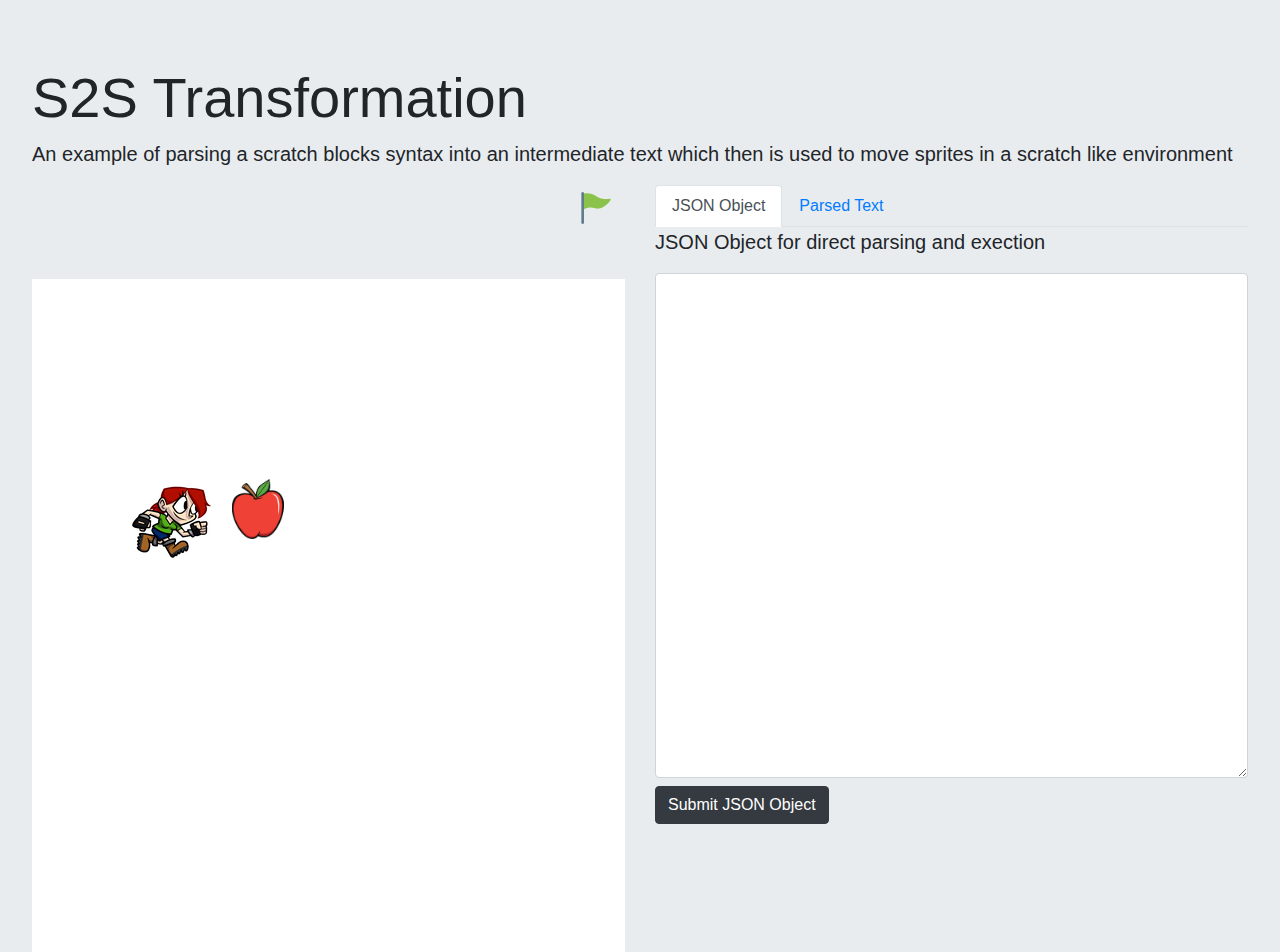
<file: index.html>
<html class="h-100">

<head>
        <meta charset="utf-8">
        <meta name="viewport" content="width=device-width, initial-scale=1, shrink-to-fit=no">
        <link rel="stylesheet" href="https://stackpath.bootstrapcdn.com/bootstrap/4.4.1/css/bootstrap.min.css"
                integrity="sha384-Vkoo8x4CGsO3+Hhxv8T/Q5PaXtkKtu6ug5TOeNV6gBiFeWPGFN9MuhOf23Q9Ifjh"
                crossorigin="anonymous">

        <title>S2S Compiler</title>
</head>

<body class="h-100 w-100 jumbotron">
        <h1 class="display-4">S2S Transformation</h1>
        <p class="lead">An example of parsing a scratch blocks syntax into an intermediate text which then is used to
                move
                sprites in a scratch like environment</p>
        <div class="row h-75">
                <div class="col-sm-12 col-md-6">
                        <div class="mb-5 d-flex">
                                <div class="ml-auto">
                                        <button class="btn" id="green-flag">
                                                <img src="./images/flag.png" />
                                        </button>
                                </div>

                        </div>
                        <div class="bg-white">
                                <canvas id="scratch-canvas"></canvas>
                        </div>
                </div>
                <div class="col-sm-12 col-md-6">
                        <nav>
                                <div class="nav nav-tabs" id="nav-tab" role="tab-list">
                                        <a class="nav-item nav-link active" aria-controls="json-object"
                                                id="json-object-tab" data-toggle="tab" role="tab"
                                                href="#json-object">JSON Object</a>
                                        <a class="nav-item nav-link" aria-control="parsed-text" id="parsed-text-tab"
                                                data-toggle="tab" role="tab" href="#parsed-text">Parsed Text</a>

                                </div>
                        </nav>
                        <div class="tab-content h-100" id="nav-tabContent">
                                <div id="json-object" role="tabpanel" class="tab-pane fade show active h-100"
                                        aria-labelledby="json-object-tab">
                                        <p class="lead">JSON Object for direct parsing and exection</p>
                                        <textarea id="json-object-area" class=" form-control w-100 h-75 mb-2"
                                                rows=2></textarea>
                                        <button class="btn btn-dark" onclick="executeScratchJSON()"> Submit JSON
                                                Object</button>
                                </div>
                                <div id="parsed-text" class="tab-pane fade h-100" role="tabpanel"
                                        aria-labelledby="parsed-text-tab">
                                        <p class="lead"> You can Add the parsed text here</p>
                                        <textarea id="parsed-text-area" class=" form-control w-100 h-75 mb-2"
                                                placeholder="In order to guarantee soundness and completeness the code has to run through the scratch parser. Intermediate text has to be correct and adhering to the grammer rules for it to work correctly, and therefore is used only for testing and debugging purposes."
                                                rows=2></textarea>
                                        <button class="btn btn-dark" onclick="executeParsedText()">Submit Parsed
                                                Text</button>
                                </div>

                        </div>
                </div>

        </div>
        <!-- VENDOR SCRIPTS -->
        <script src="https://code.jquery.com/jquery-3.4.1.slim.min.js"
                integrity="sha384-J6qa4849blE2+poT4WnyKhv5vZF5SrPo0iEjwBvKU7imGFAV0wwj1yYfoRSJoZ+n"
                crossorigin="anonymous"></script>
        <script src="https://cdn.jsdelivr.net/npm/popper.js@1.16.0/dist/umd/popper.min.js"
                integrity="sha384-Q6E9RHvbIyZFJoft+2mJbHaEWldlvI9IOYy5n3zV9zzTtmI3UksdQRVvoxMfooAo"
                crossorigin="anonymous"></script>
        <script src="https://stackpath.bootstrapcdn.com/bootstrap/4.4.1/js/bootstrap.min.js"
                integrity="sha384-wfSDF2E50Y2D1uUdj0O3uMBJnjuUD4Ih7YwaYd1iqfktj0Uod8GCExl3Og8ifwB6"
                crossorigin="anonymous"></script>
        <!-- CREATE JS FILES-->
        <script src="./createjs/createjs.min.js"></script>
        <script src="./createjs/tweenjs.min.js"></script>
        <script src="./createjs/easeljs.min.js"></script>
        <!-- INTERFACE SETUP-->
        <script src="initCanvas.js"></script>
        <script src="readTextAreas.js"></script>

        <!-- SCRATCH PARSER-->
        <script src="./scratch-parser/parseCondition.js"></script>
        <script src="./scratch-parser/parsePrimitiveBlock.js"></script>
        <script src="./scratch-parser/ScratchParser.js"></script>
        <!-- S2S PARSER-->

        <script src="./s2s-parser/eventTracker.js"></script>
        <script src="./s2s-parser/conditionParser.js"></script>
        <script src="./s2s-parser/S2sParser.js"></script>
</body>

</html>
</file>
